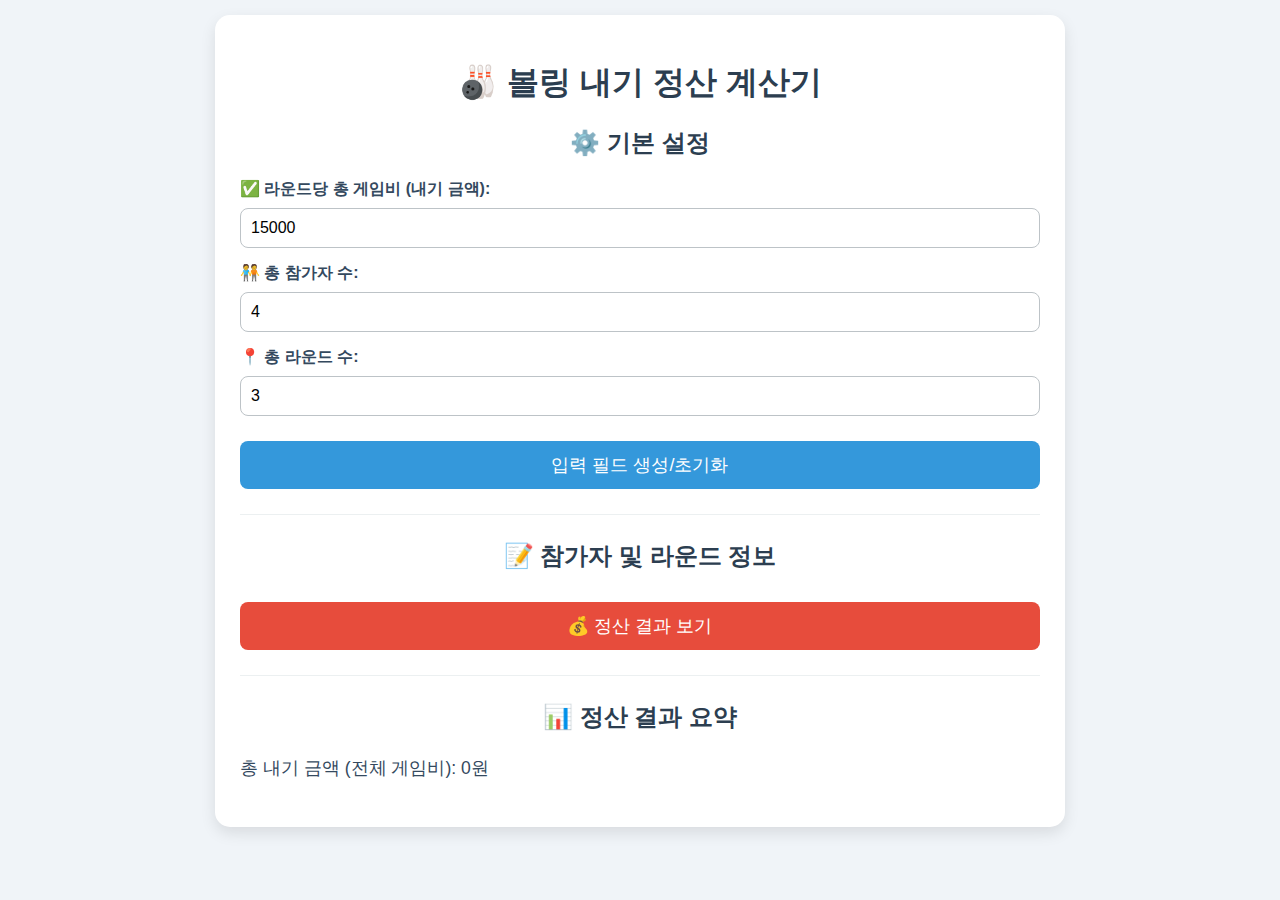
<file: index.html>
<!DOCTYPE html>
<html lang="ko">
<head>
    <meta charset="UTF-8">
    <meta name="viewport" content="width=device-width, initial-scale=1.0">
    <title>🎳 볼링 내기 정산 계산기</title>
    <link rel="stylesheet" href="style.css">
</head>
<body>
    <div class="container">
        <h1>🎳 볼링 내기 정산 계산기</h1>

        <section id="setup">
            <h2>⚙️ 기본 설정</h2>
            <div class="input-group">
                <label for="totalCost">✅ 라운드당 총 게임비 (내기 금액):</label>
                <input type="number" id="totalCost" value="15000" min="0">
            </div>
            <div class="input-group">
                <label for="playerCount">🧑‍🤝‍🧑 총 참가자 수:</label>
                <input type="number" id="playerCount" value="4" min="2">
            </div>
            <div class="input-group">
                <label for="roundCount">📍 총 라운드 수:</label>
                <input type="number" id="roundCount" value="3" min="1">
            </div>
            <button onclick="generateInputFields()">입력 필드 생성/초기화</button>
        </section>

        <hr>

        <section id="inputs">
            <h2>📝 참가자 및 라운드 정보</h2>
            <div id="input-container">
                </div>
        </section>

        <button class="calculate-btn" onclick="calculateSettlement()">💰 정산 결과 보기</button>

        <hr>

        <section id="results">
            <h2>📊 정산 결과 요약</h2>
            <p>총 내기 금액 (전체 게임비): <span id="totalGameCost">0</span>원</p>
            <div id="final-settlement">
                </div>
        </section>
    </div>

    <script src="calculator.js"></script>
</body>
</html>
</file>
<file: style.css>
body {
    font-family: Arial, sans-serif;
    margin: 0;
    padding: 15px;
    background-color: #f0f4f8;
}
.container {
    max-width: 800px;
    margin: 0 auto;
    background-color: #ffffff;
    padding: 25px;
    border-radius: 15px;
    box-shadow: 0 6px 15px rgba(0, 0, 0, 0.1);
}
h1, h2 {
    color: #2c3e50;
    text-align: center;
}
.description {
    text-align: center;
    color: #7f8c8d;
    margin-bottom: 20px;
}
hr {
    border: 0;
    height: 1px;
    background: #ecf0f1;
    margin: 25px 0;
}
.input-group, .team-setup {
    margin-bottom: 15px;
}
label {
    display: block;
    margin-bottom: 8px;
    font-weight: bold;
    color: #34495e;
}
input[type="number"], input[type="text"], select {
    width: 100%;
    padding: 10px;
    border: 1px solid #bdc3c7;
    border-radius: 8px;
    box-sizing: border-box;
    font-size: 16px;
}
button {
    width: 100%;
    padding: 12px;
    margin-top: 10px;
    border: none;
    border-radius: 8px;
    font-size: 18px;
    cursor: pointer;
    transition: background-color 0.3s;
}
#setup button {
    background-color: #3498db;
    color: white;
}
.calculate-btn {
    background-color: #e74c3c;
    color: white;
}
.calculate-btn:hover {
    background-color: #c0392b;
}
/* Dynamic Inputs Styling */
.team-input-row, .round-result-row {
    padding: 15px;
    border: 1px solid #f0f2f5;
    border-radius: 10px;
    background-color: #f9f9f9;
    margin-bottom: 10px;
}
.team-input-row label {
    margin-top: 0;
}
.round-result-row select {
    margin-top: 5px;
}
/* Results Styling */
#results p {
    font-size: 1.1em;
    line-height: 1.8;
    color: #34495e;
}
#final-settlement div {
    padding: 15px;
    margin-top: 10px;
    border-radius: 10px;
    background-color: #ecf0f1;
    font-weight: bold;
    display: flex;
    justify-content: space-between;
}
.owes {
    color: #c0392b; /* 지불할 금액 */
    border-left: 5px solid #e74c3c;
}
.receives {
    color: #27ae60; /* 신발 비용만 지불 */
    border-left: 5px solid #2ecc71;
}
</file>
